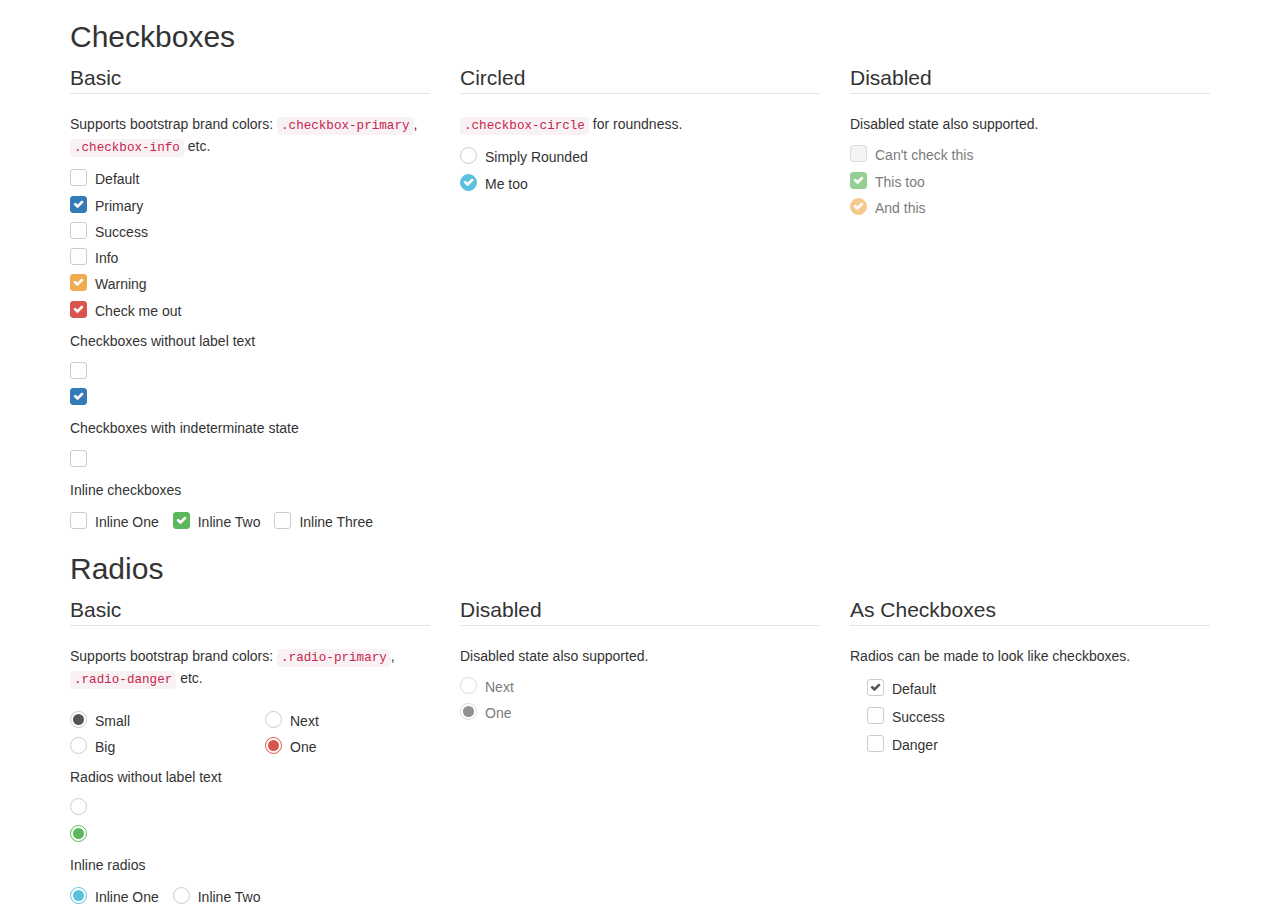
<file: src/main/webapp/htdocs/plugins/awesome-bootstrap-checkbox/index.html>
<!DOCTYPE html>
<html>
<head lang="en">
    <meta charset="UTF-8">
    <title>awesome bootstrap checkbox demo</title>
    <link rel="stylesheet" href="../bootstrap-3.3.0/css/bootstrap.css"/>
    <link rel="stylesheet" href="../font-awesome-4.7.0/css/font-awesome.css"/>
    <link rel="stylesheet" href="awesome-bootstrap-checkbox.css"/>
</head>
<body>
<div class="container">
    <h2>Checkboxes</h2>
    <form role="form">
        <div class="row">
            <div class="col-md-4">
                <fieldset>
                    <legend>
                        Basic
                    </legend>
                    <p>
                        Supports bootstrap brand colors: <code>.checkbox-primary</code>, <code>.checkbox-info</code> etc.
                    </p>
                    <div class="checkbox">
                        <input id="checkbox1" class="styled" type="checkbox">
                        <label for="checkbox1">
                            Default
                        </label>
                    </div>
                    <div class="checkbox checkbox-primary">
                        <input id="checkbox2" class="styled" type="checkbox" checked>
                        <label for="checkbox2">
                            Primary
                        </label>
                    </div>
                    <div class="checkbox checkbox-success">
                        <input id="checkbox3" class="styled" type="checkbox">
                        <label for="checkbox3">
                            Success
                        </label>
                    </div>
                    <div class="checkbox checkbox-info">
                        <input id="checkbox4" class="styled" type="checkbox">
                        <label for="checkbox4">
                            Info
                        </label>
                    </div>
                    <div class="checkbox checkbox-warning">
                        <input id="checkbox5" type="checkbox" class="styled" checked>
                        <label for="checkbox5">
                            Warning
                        </label>
                    </div>
                    <div class="checkbox checkbox-danger">
                        <input id="checkbox6" type="checkbox" class="styled" checked>
                        <label for="checkbox6">
                            Check me out
                        </label>
                    </div>
                    <p>Checkboxes without label text</p>
                    <div class="checkbox">
                        <input type="checkbox" class="styled" id="singleCheckbox1" value="option1" aria-label="Single checkbox One">
                        <label></label>
                    </div>
                    <div class="checkbox checkbox-primary">
                        <input type="checkbox" class="styled styled-primary" id="singleCheckbox2" value="option2" checked aria-label="Single checkbox Two">
                        <label></label>
                    </div>
                    <p>Checkboxes with indeterminate state</p>
                    <div class="checkbox checkbox-primary">
                        <input id="indeterminateCheckbox" class="styled" type="checkbox" onclick="changeState(this)">
                        <label></label>
                    </div>
                    <p>Inline checkboxes</p>
                    <div class="checkbox checkbox-inline">
                        <input type="checkbox" class="styled" id="inlineCheckbox1" value="option1">
                        <label for="inlineCheckbox1"> Inline One </label>
                    </div>
                    <div class="checkbox checkbox-success checkbox-inline">
                        <input type="checkbox" class="styled" id="inlineCheckbox2" value="option1" checked>
                        <label for="inlineCheckbox2"> Inline Two </label>
                    </div>
                    <div class="checkbox checkbox-inline">
                        <input type="checkbox" class="styled" id="inlineCheckbox3" value="option1">
                        <label for="inlineCheckbox3"> Inline Three </label>
                    </div>
                </fieldset>
            </div>
            <div class="col-md-4">
                <fieldset>
                    <legend>
                        Circled
                    </legend>
                    <p>
                        <code>.checkbox-circle</code> for roundness.
                    </p>
                    <div class="checkbox checkbox-circle">
                        <input id="checkbox7" class="styled" type="checkbox">
                        <label for="checkbox7">
                            Simply Rounded
                        </label>
                    </div>
                    <div class="checkbox checkbox-info checkbox-circle">
                        <input id="checkbox8" class="styled" type="checkbox" checked>
                        <label for="checkbox8">
                            Me too
                        </label>
                    </div>
                </fieldset>
            </div>
            <div class="col-md-4">
                <fieldset>
                    <legend>
                        Disabled
                    </legend>
                    <p>
                        Disabled state also supported.
                    </p>
                    <div class="checkbox">
                        <input class="styled" id="checkbox9" type="checkbox" disabled>
                        <label for="checkbox9">
                            Can't check this
                        </label>
                    </div>
                    <div class="checkbox checkbox-success">
                        <input class="styled styled" id="checkbox10" type="checkbox" disabled checked>
                        <label for="checkbox10">
                            This too
                        </label>
                    </div>
                    <div class="checkbox checkbox-warning checkbox-circle">
                        <input class="styled" id="checkbox11" type="checkbox" disabled checked>
                        <label for="checkbox11">
                            And this
                        </label>
                    </div>
                </fieldset>
            </div>
        </div>
    </form>
    <h2>Radios</h2>
    <form role="form">
        <div class="row">
            <div class="col-md-4">
                <fieldset>
                    <legend>
                        Basic
                    </legend>
                    <p>
                        Supports bootstrap brand colors: <code>.radio-primary</code>, <code>.radio-danger</code> etc.
                    </p>
                    <div class="row">
                        <div class="col-sm-6">
                            <div class="radio">
                                <input type="radio" name="radio1" id="radio1" value="option1" checked>
                                <label for="radio1">
                                    Small
                                </label>
                            </div>
                            <div class="radio">
                                <input type="radio" name="radio1" id="radio2" value="option2">
                                <label for="radio2">
                                    Big
                                </label>
                            </div>
                        </div>
                        <div class="col-sm-6">
                            <div class="radio radio-danger">
                                <input type="radio" name="radio2" id="radio3" value="option1">
                                <label for="radio3">
                                    Next
                                </label>
                            </div>
                            <div class="radio radio-danger">
                                <input type="radio" name="radio2" id="radio4" value="option2" checked>
                                <label for="radio4">
                                    One
                                </label>
                            </div>
                        </div>
                    </div>
                    <p>Radios without label text</p>
                    <div class="radio">
                        <input type="radio" id="singleRadio1" value="option1" name="radioSingle1" aria-label="Single radio One">
                        <label></label>
                    </div>
                    <div class="radio radio-success">
                        <input type="radio" id="singleRadio2" value="option2" name="radioSingle1" checked aria-label="Single radio Two">
                        <label></label>
                    </div>
                    <p>Inline radios</p>
                    <div class="radio radio-info radio-inline">
                        <input type="radio" id="inlineRadio1" value="option1" name="radioInline" checked>
                        <label for="inlineRadio1"> Inline One </label>
                    </div>
                    <div class="radio radio-inline">
                        <input type="radio" id="inlineRadio2" value="option2" name="radioInline">
                        <label for="inlineRadio2"> Inline Two </label>
                    </div>
                </fieldset>
            </div>
            <div class="col-md-4">
                <fieldset>
                    <legend>
                        Disabled
                    </legend>
                    <p>
                        Disabled state also supported.
                    </p>
                    <div class="radio radio-danger">
                        <input type="radio" name="radio3" id="radio5" value="option1" disabled>
                        <label for="radio5">
                            Next
                        </label>
                    </div>
                    <div class="radio">
                        <input type="radio" name="radio3" id="radio6" value="option2" checked disabled>
                        <label for="radio6">
                            One
                        </label>
                    </div>
                </fieldset>
            </div>
            <div class="col-md-4">
                <fieldset>
                    <legend>
                        As Checkboxes
                    </legend>
                    <p>
                        Radios can be made to look like checkboxes.
                    </p>
                    <div class="checkbox checkbox">
                        <input type="radio" name="radio4" id="radio7" value="option1" checked>
                        <label for="radio7">
                            Default
                        </label>
                    </div>
                    <div class="checkbox checkbox-success">
                        <input type="radio" name="radio4" id="radio8" value="option2">
                        <label for="radio8">
                            Success
                        </label>
                    </div>
                    <div class="checkbox checkbox-danger">
                        <input type="radio" name="radio4" id="radio9" value="option3">
                        <label for="radio9">
                            Danger
                        </label>
                    </div>
                </fieldset>
            </div>
        </div>
    </form>
</div>
<script type="text/javascript">
    function changeState(el) {
        if (el.readOnly) el.checked=el.readOnly=false;
        else if (!el.checked) el.readOnly=el.indeterminate=true;
    }
</script>
</body>
</html>
</file>
